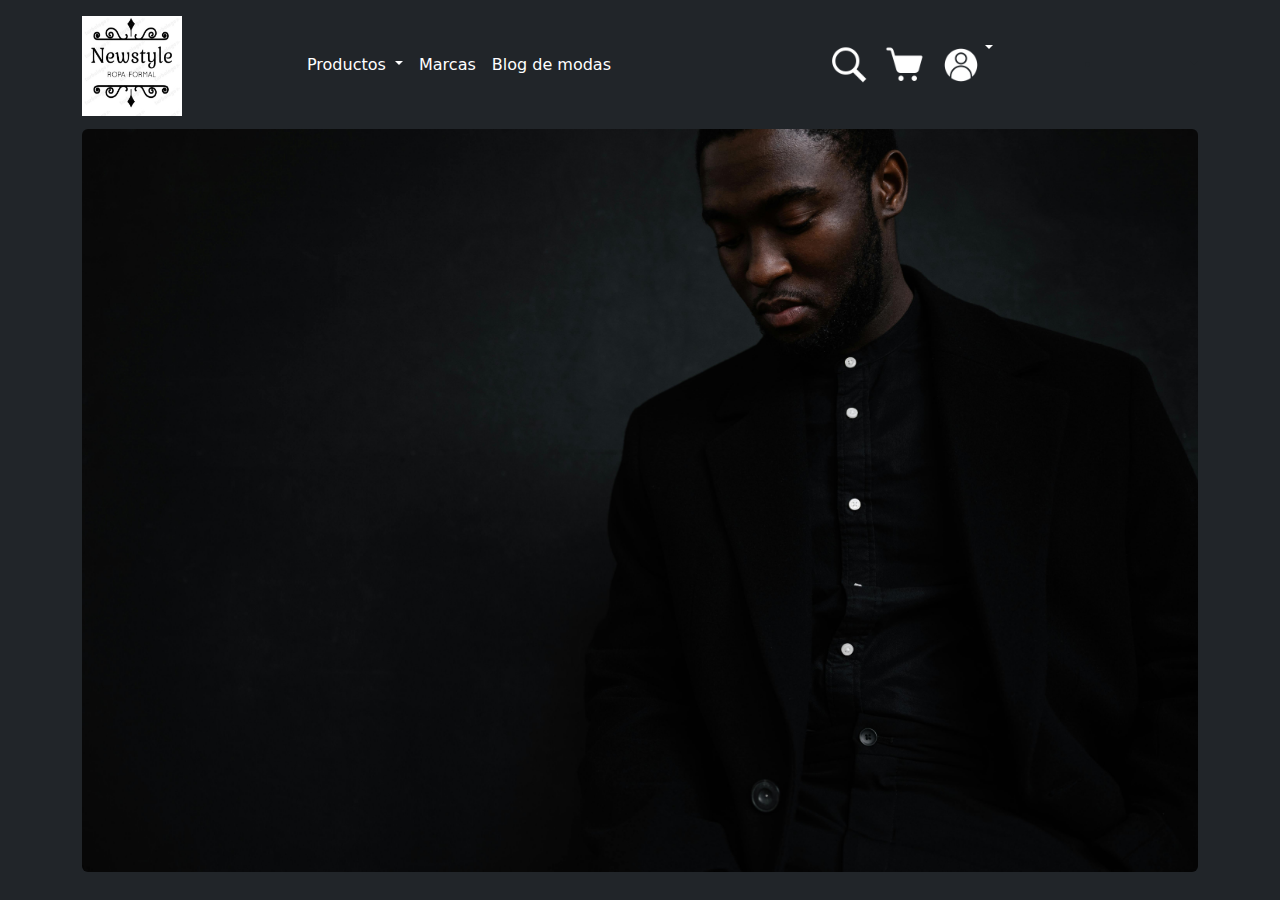
<file: index.html>
<!DOCTYPE html>
<html lang="en">

<head>
  <meta charset="UTF-8">
  <meta name="viewport" content="width=device-width, initial-scale=1.0">
  <title>Document</title>

  <link rel="stylesheet" href="./style2.css">
  <link href="https://cdn.jsdelivr.net/npm/bootstrap@5.3.3/dist/css/bootstrap.min.css" rel="stylesheet"
    integrity="sha384-QWTKZyjpPEjISv5WaRU9OFeRpok6YctnYmDr5pNlyT2bRjXh0JMhjY6hW+ALEwIH" crossorigin="anonymous">
</head>

<body class="bg-dark">

  <!-- menu arriba -->
  <nav class="navbar navbar-expand-lg navbar-dark bg-dark">
    <div class="container">
      <a class="navbar-brand" href="#">
        <img src="./assets/logo.jpg" alt="Logo" width="100" height="100" class="d-inline-block align-text-top">
      </a>

      <button class="navbar-toggler" type="button" data-bs-toggle="collapse" data-bs-target="#navbarSupportedContent"
        aria-controls="navbarSupportedContent" aria-expanded="false" aria-label="Toggle navigation">
        <span class="navbar-toggler-icon"></span>
      </button>

      <div class="collapse navbar-collapse justify-content-center" id="navbarSupportedContent">
        <ul class="navbar-nav mx-auto mb-2 mb-lg-0">

          <li class="nav-item dropdown">
            <a class="nav-link dropdown-toggle active" href="#" role="button" data-bs-toggle="dropdown"
              aria-expanded="false">
              Productos
            </a>
            <ul class="dropdown-menu">
              <li><a class="dropdown-item" href="#">Pantalones</a></li>
              <hr>
              <li><a class="dropdown-item" href="#">Chaquetas</a></li>
              <hr>
              <li><a class="dropdown-item" href="#">Camisas</a></li>
            </ul>
          </li>

          <li class="nav-item">
            <a class="nav-link active" aria-current="page" href="#">Marcas</a>
          </li>

          <li class="nav-item">
            <a class="nav-link active" href="#">Blog de modas</a>
          </li>

        </ul>

        <ul class="navbar-nav mx-auto mb-2 mb-lg-0">
          <!-- Lupa -->
          <li class="nav-item">
            <a class="nav-link" id="searchIcon">
              <img src="./assets/lupa.png" alt="lupa" width="40" height="40" style="cursor: pointer;">
            </a>
          </li>

          <!-- Formulario de búsqueda oculto inicialmente -->
          <li class="nav-item align-self-center" id="searchFormContainer" style="display: none;">
            <form class="d-flex align-self-center" role="search" style="margin-right: 10px;">
              <input class="form-control me-2" type="search" placeholder="Buscar" aria-label="Buscar">
            </form>
          </li>



          <!-- Carrito -->
          <li class="nav-item">
            <a href="/carrito" class="nav-link">
              <img src="./assets/carrito.png" alt="Carrito" width="40" height="40">
            </a>
          </li>

        
          <li class="nav-item dropdown">
            <a href="/perfil" class="nav-link d-flex dropdown-toggle active" data-bs-toggle="dropdown"
            aria-expanded="false">
              <img src="./assets/login.png" alt="Perfil" width="40" height="40">
            </a>
            <ul class="dropdown-menu">
              <li><a class="dropdown-item" href="#">Pantalones</a></li>
              <hr>
              <li><a class="dropdown-item" href="#">Chaquetas</a></li>
            </ul>
          </li>
        </ul> 

        <li class="nav-item dropdown">
          <a class="nav-link dropdown-toggle active" href="#" role="button" data-bs-toggle="dropdown"
            aria-expanded="false">
            Productos
          </a>
          <ul class="dropdown-menu">
            <li><a class="dropdown-item" href="#">Pantalones</a></li>
            <hr>
            <li><a class="dropdown-item" href="#">Chaquetas</a></li>
            <hr>
            <li><a class="dropdown-item" href="#">Camisas</a></li>
          </ul>
        </li>



      </div>
    </div>
  </nav>

  <div class="container">
    <img src="./assets/portada.jpg" class="img-fluid rounded mx-auto d-block" alt="...">
  </div>













  <script src="script.js"></script>
  <script src="https://cdn.jsdelivr.net/npm/bootstrap@5.3.3/dist/js/bootstrap.bundle.min.js"
    integrity="sha384-YvpcrYf0tY3lHB60NNkmXc5s9fDVZLESaAA55NDzOxhy9GkcIdslK1eN7N6jIeHz"
    crossorigin="anonymous"></script>
</body>

</html>
</file>
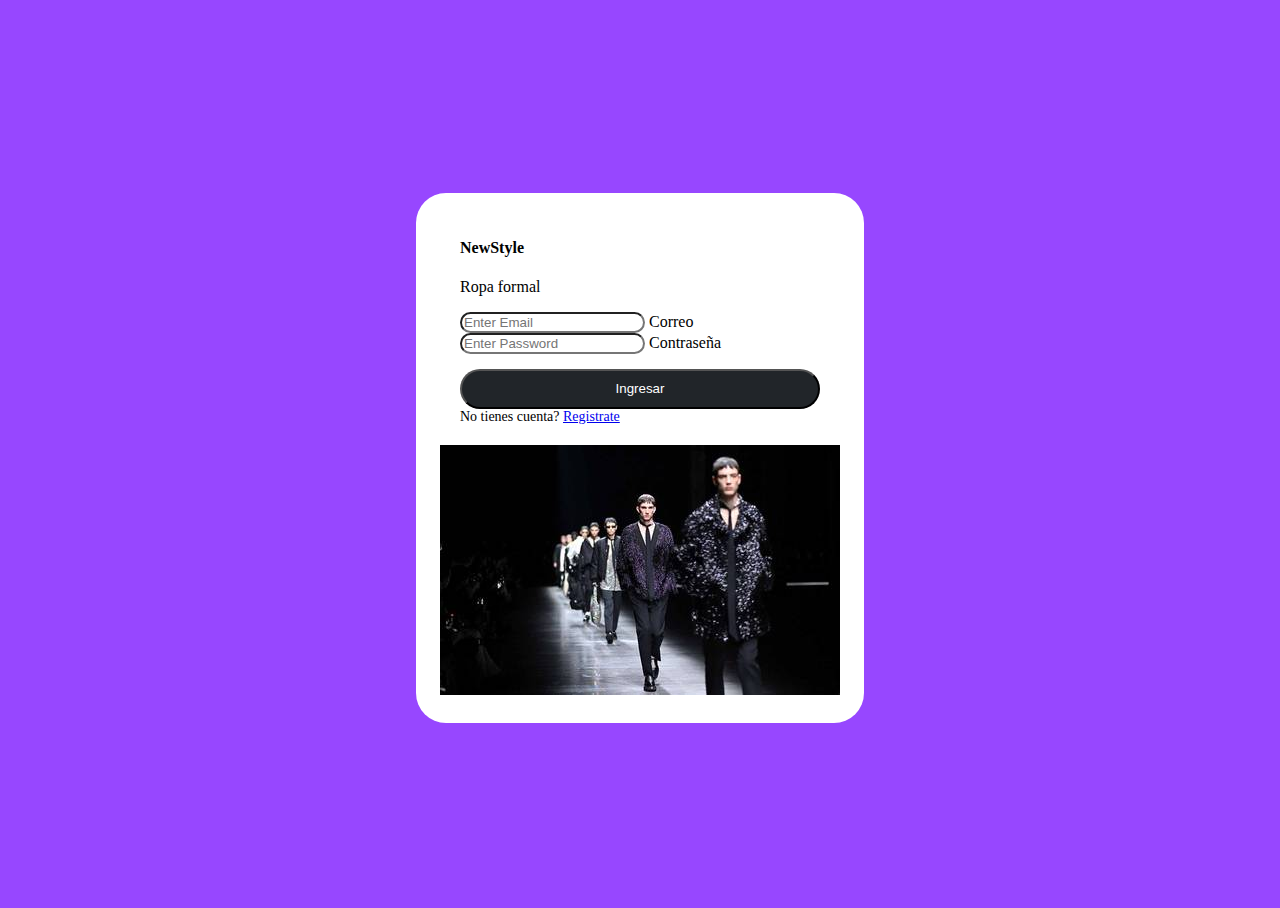
<file: login.html>
<!DOCTYPE html>
<html lang="tr">
<head>
    <meta charset="UTF-8">
    <meta http-equiv="X-UA-Compatible" content="IE=edge">
    <meta name="viewport" content="width=device-width, initial-scale=1.0">
    <!-- Bootstrap Css -->
    <link href="https://cdn.jsdelivr.net/npm/bootstrap@5.1.3/dist/css/bootstrap.min.css" rel="stylesheet" integrity="sha384-1BmE4kWBq78iYhFldvKuhfTAU6auU8tT94WrHftjDbrCEXSU1oBoqyl2QvZ6jIW3" crossorigin="anonymous">
    <!-- Custum Css -->
    <link rel="stylesheet" href="./style.css">
    <title>LOGIN</title>
</head>
<body class="bg-dark">
    <!-- Container Start -->
    <div class="container" id="screen">
        <div class="row">   <!--row Start-->
            <div class="col-lg-6 my-auto">  <!--col-lg-6 Start-->
                <div id="login">
                    <form action="#">   <!-- Form Start -->
                        <h4 class="text-center">
                            NewStyle
                        </h4>
                        <p class="text-muted text-center">
                            Ropa formal
                        </p>
                        <div class="form-floating mb-3">
                            <input type="email" class="form-control" id="floatingInput" placeholder="Enter Email" required>
                            <label for="floatingInput">
                                Correo
                            </label>
                        </div>
                        <div class="form-floating mb-2">
                            <input type="password" class="form-control" id="floatingPassword" placeholder="Enter Password" required>
                            <label for="floatingPassword">
                                Contraseña
                            </label>
                        </div>
                        
                        <button type="submit" class="btn btn-login">
                            Ingresar
                        </button>
                    </form>  <!-- Form End -->
                    
                     <!--Sign Up-->
                    <div class="text-center text-muted mt-2 mb-0" style="font-size:14px;"> 
                        No tienes cuenta? 
                        <a href="#" class="text-primary text-decoration-none">
                            Registrate
                        </a>
                    </div>  

                </div>
            </div>  <!--col-lg-6 End-->
            <div class="col-lg-6 login-image d-none d-lg-block my-auto">
                <img src="./assets/gucciMilan.jpg" class="w-100" alt="Login Image">
            </div>
        </div>  <!--row End-->
    
    </div> <!-- Container End-->

    <script src="./script.js"></script>
 <!-- Option 1: Bootstrap Bundle with Popper -->
 <script src="https://cdn.jsdelivr.net/npm/bootstrap@5.1.3/dist/js/bootstrap.bundle.min.js" integrity="sha384-ka7Sk0Gln4gmtz2MlQnikT1wXgYsOg+OMhuP+IlRH9sENBO0LRn5q+8nbTov4+1p" crossorigin="anonymous"></script>    
</body>
</html>
</file>
<file: style2.css>
.dropdown:hover .dropdown-menu {
    display: block;
    margin-top: 20px;
}
</file>
<file: style.css>
html,body {
    height: 100%;
}
body{
    background-color: #9747FF;
    display: flex;
}
#screen{
    background-color: white;
    border-radius: 30px;
    padding: 1.5rem;
    margin: auto;
}
#login{
    margin: 20px;
}
#login .form-control{
    border-radius: 20px;
}
.btn-login{
    margin-top: 15px;
    background: #212529;
    width: 100%;
    height: 40px;
    color:white;
    border-radius: 20px;
}
.btn-login:hover{
    color:white;
    box-shadow:0 2rem 3rem rgba(0,0,0,.175)!important;
}
.other-login{
    margin:20px 0 20px;
    text-align: center;
}
.other-login .btn-other-login{
    border:1px solid #ced4da;
    border-radius: 20px;
   margin: 5px 4px 5px;
}
.other-login .btn-other-login:hover{
    background-color: #ced4da;
}

.dev{
    margin-top: 5px;
}
.dev a,.n-psw a {
    text-decoration: none;
}
</file>
